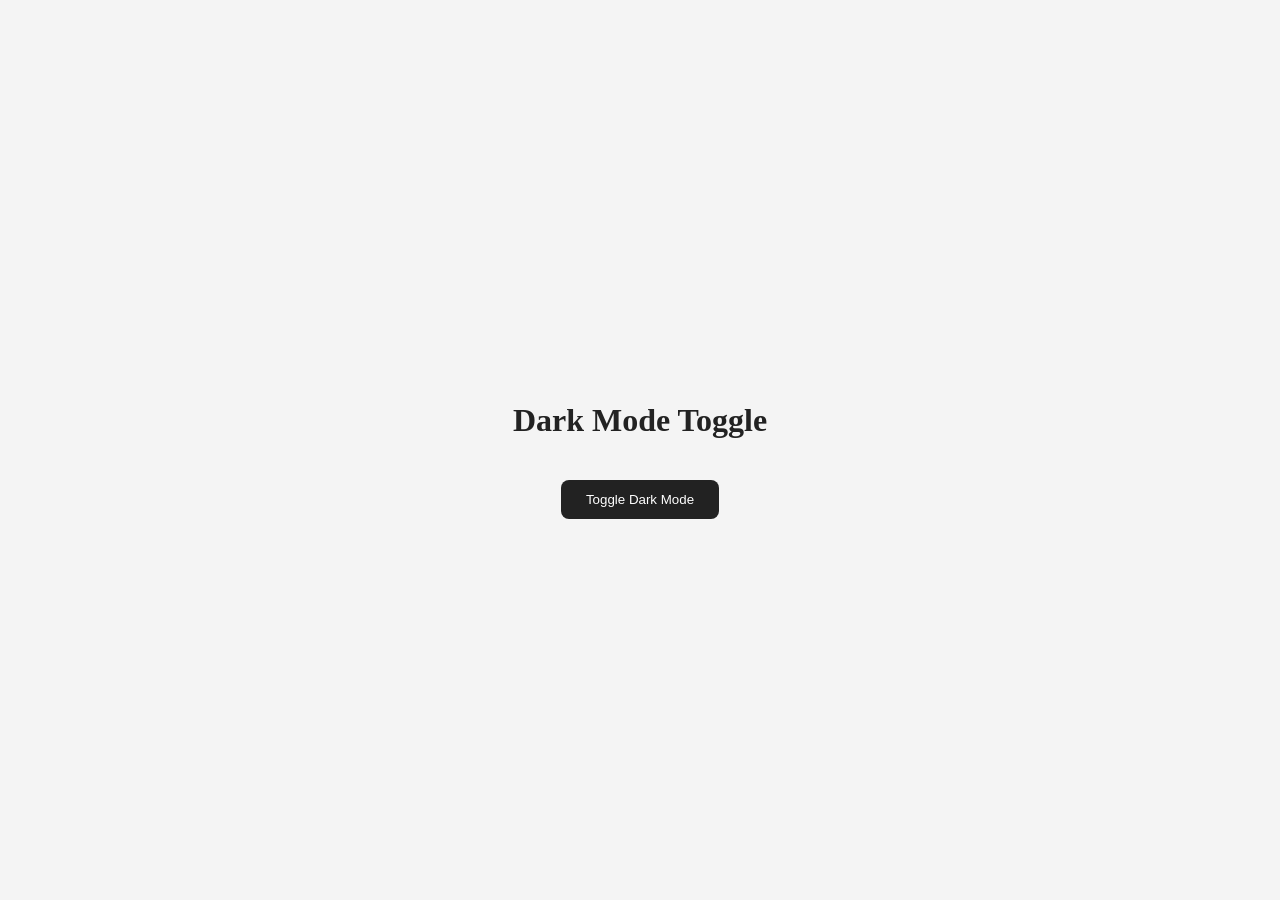
<file: 01_dark_mode_toggle/index.html>
<!DOCTYPE html>
<html lang="en">
<head>
    <meta charset="UTF-8">
    <meta name="viewport" content="width=device-width, initial-scale=1.0">
    <title>Dard Mode Toogle</title>
    <link rel="stylesheet" href="style.css">
</head>
<body>
    <div class="container">
        <h1>Dark Mode Toggle</h1>
        <button id="toggleButton">
            Toggle Dark Mode
        </button>
    </div>
    
    <script src="main.js"></script>
</body>
</html>
</file>
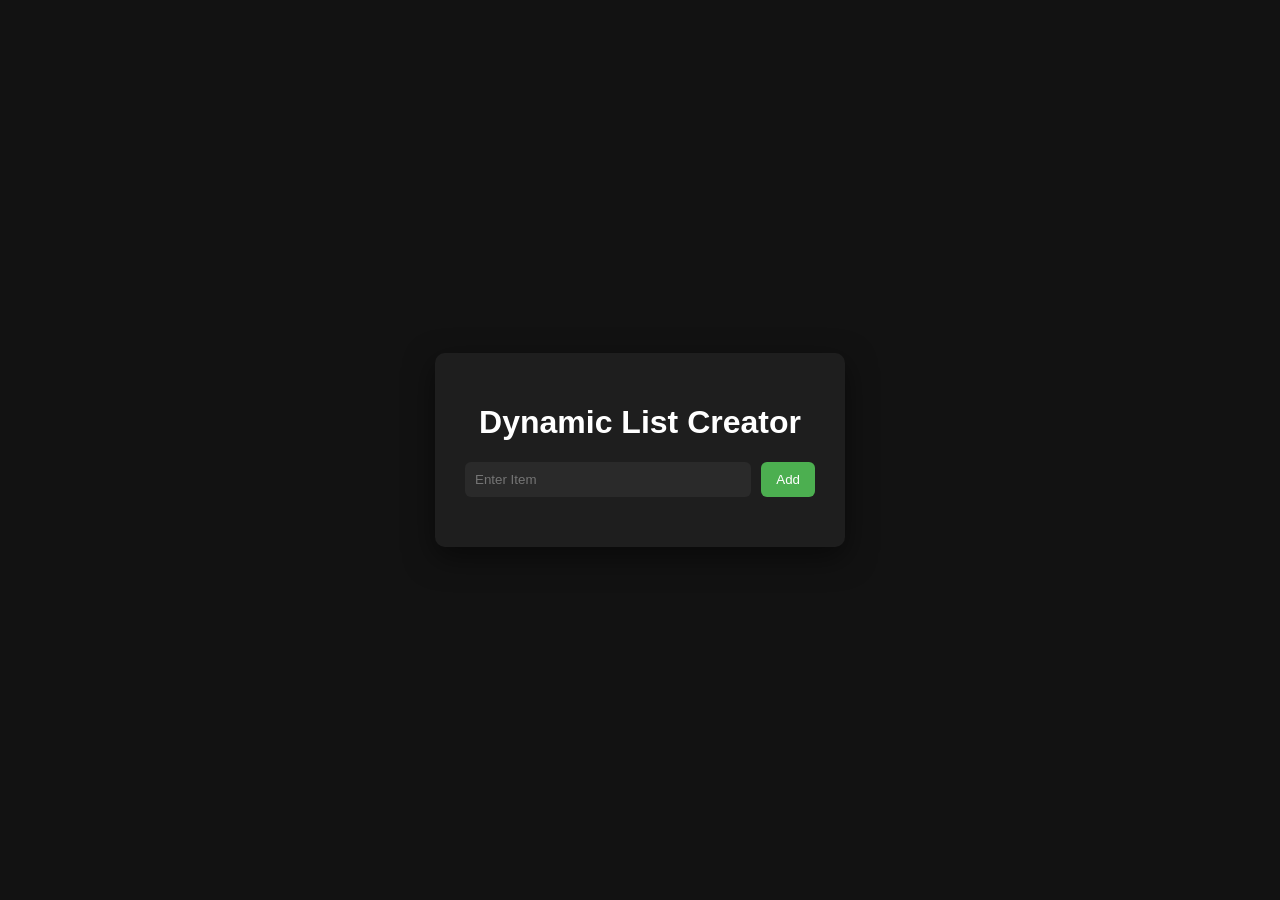
<file: 02_dynamic_list_creator/index.html>
<!DOCTYPE html>
<html lang="en">
<head>
    <meta charset="UTF-8">
    <meta name="viewport" content="width=device-width, initial-scale=1.0">
    <title>Dynamic List Creator</title>
    <link rel="stylesheet" href="style.css">
</head>
<body>
    <div class="container">
        <h1>Dynamic List Creator</h1>
        <div class="input-box">
            <input type="text" id="itemInput" placeholder="Enter Item">
            <button id="addBtn">Add</button>
        </div>
        <ul id="list"></ul>
    </div>


    
    <script src="main.js"></script>
</body>
</html>
</file>
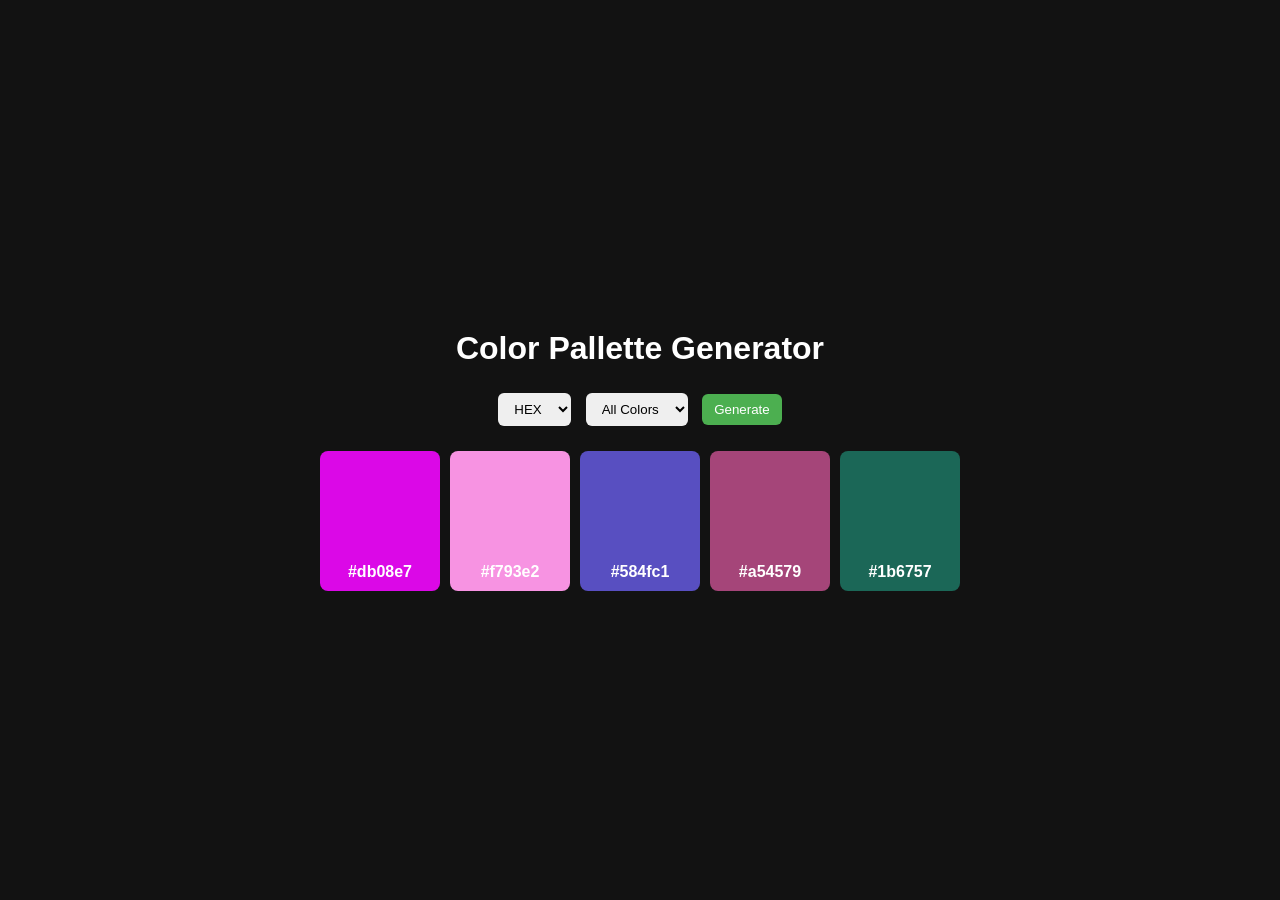
<file: 03_color_palette_generator/index.html>
<!DOCTYPE html>
<html lang="en">
<head>
    <meta charset="UTF-8">
    <meta name="viewport" content="width=device-width, initial-scale=1.0">
    <title>Color Palette Generator</title>
    <link rel="stylesheet" href="style.css">
</head>
<body>
    <div class="container">
        <h1>Color Pallette Generator</h1>

        <div class="controls">
            <select id="format">
                <option value="hex">HEX</option>
                <option value="rgb">RGB</option>
            </select>

            <select id="tone">
                <option value="all">All Colors</option>
                <option value="light">Light</option>
                <option value="dark">Dark</option>
            </select>

            <button id="generateBtn">Generate</button>
        </div>

        <div id="palette" class="palette"></div>
    </div>


    
    <script src="main.js"></script>
</body>
</html>
</file>
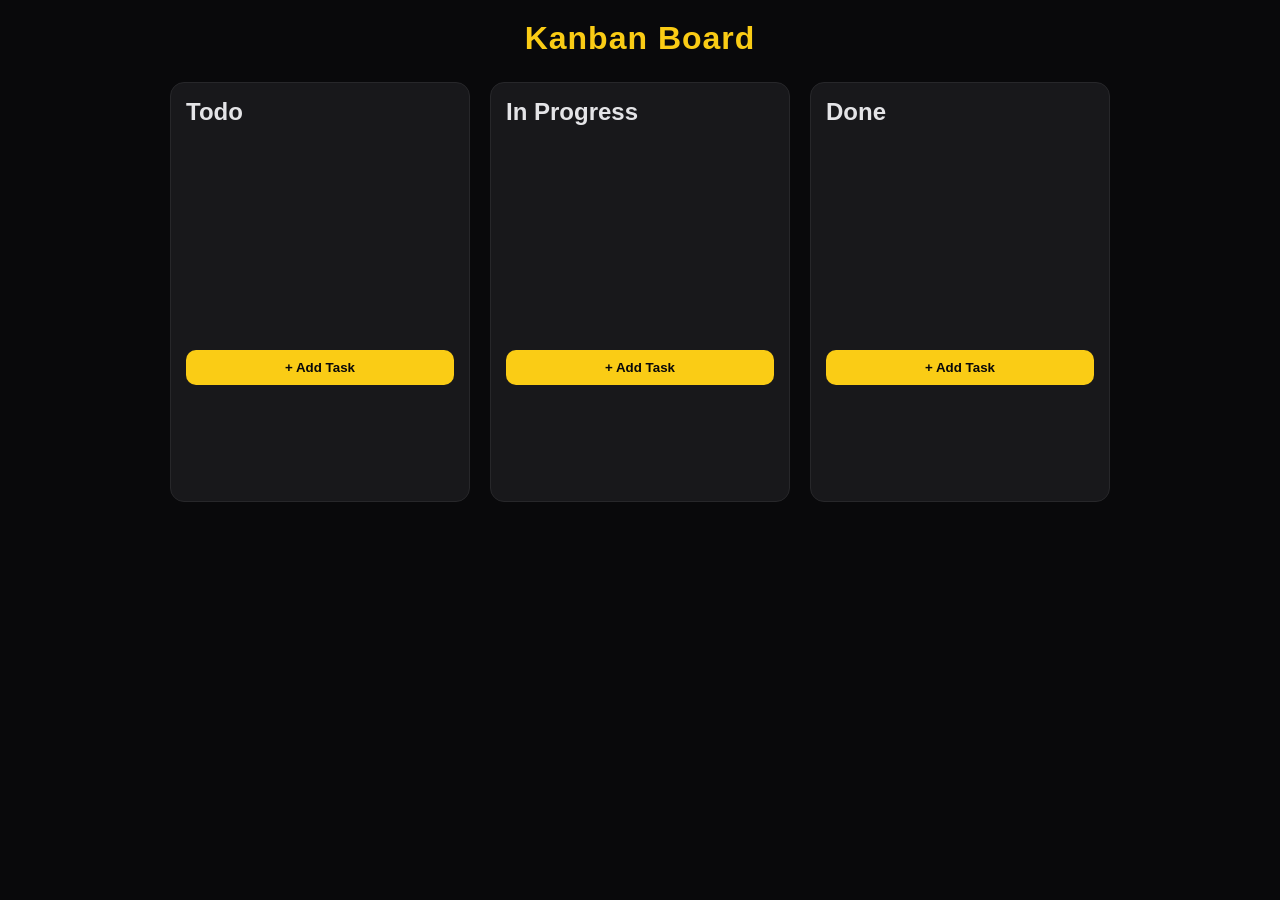
<file: 04_kanban_boards/index.html>
<!DOCTYPE html>
<html lang="en">
<head>
  <meta charset="UTF-8" />
  <title>Mini Kanban Board</title>
  <link rel="stylesheet" href="style.css" />
</head>
<body>

  <h1>Kanban Board</h1>

  <div class="board">

    <div class="column" data-status="todo">
      <h2>Todo</h2>
      <div class="tasks"></div>
      <button class="add-btn">+ Add Task</button>
    </div>

    <div class="column" data-status="inprogress">
      <h2>In Progress</h2>
      <div class="tasks"></div>
      <button class="add-btn">+ Add Task</button>
    </div>

    <div class="column" data-status="done">
      <h2>Done</h2>
      <div class="tasks"></div>
      <button class="add-btn">+ Add Task</button>
    </div>

  </div>

  <script src="main.js"></script>
</body>
</html>
</file>
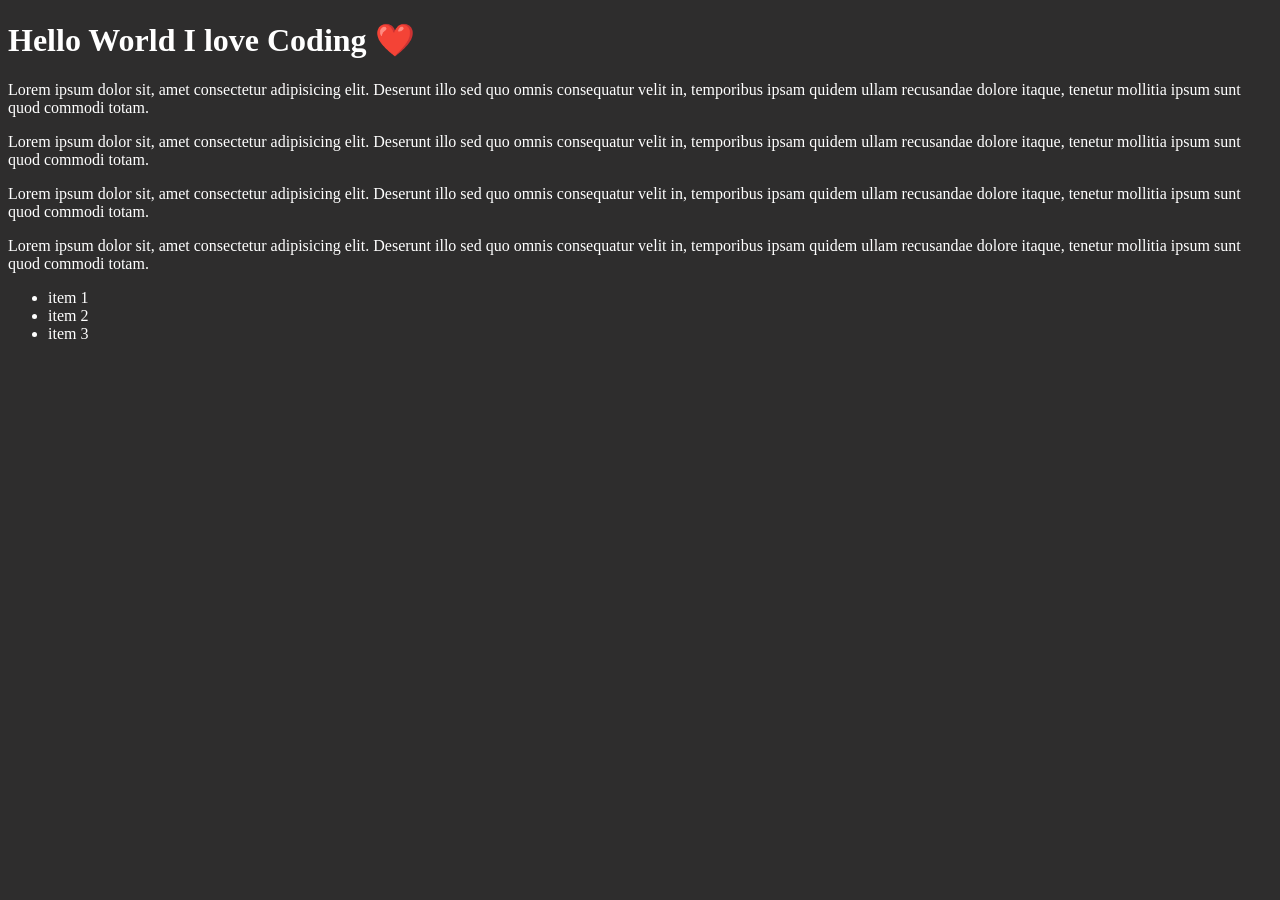
<file: concept/index.html>
<!DOCTYPE html>
<html lang="en">
<head>
    <meta charset="UTF-8">
    <meta name="viewport" content="width=device-width, initial-scale=1.0">
    <link rel="stylesheet" href="style.css">
    <title>DOM in JS</title>
</head>
<body>
    <h1 id="heading1">Hello World <span>I love Coding ❤️</span></h1>
    <p class="para">
        Lorem ipsum dolor sit, amet consectetur adipisicing elit. Deserunt illo sed quo omnis consequatur velit in, temporibus ipsam quidem ullam recusandae dolore itaque, tenetur mollitia ipsum sunt quod commodi totam.
    </p>
    <p class="para">
        Lorem ipsum dolor sit, amet consectetur adipisicing elit. Deserunt illo sed quo omnis consequatur velit in, temporibus ipsam quidem ullam recusandae dolore itaque, tenetur mollitia ipsum sunt quod commodi totam.
    </p>
    <p class="para">
        Lorem ipsum dolor sit, amet consectetur adipisicing elit. Deserunt illo sed quo omnis consequatur velit in, temporibus ipsam quidem ullam recusandae dolore itaque, tenetur mollitia ipsum sunt quod commodi totam.
    </p>
    <p class="para">
        Lorem ipsum dolor sit, amet consectetur adipisicing elit. Deserunt illo sed quo omnis consequatur velit in, temporibus ipsam quidem ullam recusandae dolore itaque, tenetur mollitia ipsum sunt quod commodi totam.
    </p>

    <ul id="list-container">
        <li>item 1</li>
        <li>item 2</li>
        <li>item 3</li>
    </ul>

</body>
    <script>
        // const listItems = document.querySelectorAll("#list-container li")
        // console.log(listItems.length)
        // const ul = document.getElementById("list-container");
        // ul.innerHTML += "<li>item 4</li>"
    </script>

</html>

<!-- Write a proper blog stating differentiation between HRML Collection vs NodeList. -->
</file>
<file: 01_dark_mode_toggle/style.css>
body {
    margin: 0;
    height: 100vh;
    display: flex;
    justify-content: center;
    align-items: center;
    background: #f4f4f4;
    color: #222;
    transition: 0.3s;
}

.container{
    text-align: center;
}

button{
    margin-top: 20px;
    padding: 12px 25px;
    border: none;
    border-radius: 8px;
    cursor: pointer;
    background: #222;
    color: white;
    transition: 0.3s;
}

button:hover{
    transform:scale(1.05);
}

.dark{
    background: #121212;
    color: white;
}

.dark button {
    background: white;
    color: black;
}
</file>
<file: 02_dynamic_list_creator/style.css>
body{
    margin:0;
    height:100vh;
    display:flex;
    justify-content:center;
    align-items:center;
    background:#121212;
    font-family:Arial, Helvetica, sans-serif;
    color:white;
}

.container{
    background:#1e1e1e;
    padding:30px;
    border-radius:10px;
    width:350px;
    text-align:center;
    box-shadow:0 10px 30px rgba(0,0,0,0.5);
}

.input-box{
    display:flex;
    gap:10px;
    margin-top:20px;
}

input{
    flex:1;
    padding:10px;
    border:none;
    border-radius:6px;
    outline:none;
    background:#2a2a2a;
    color:white;
}

button{
    padding:10px 15px;
    border:none;
    border-radius:6px;
    background:#4caf50;
    color:white;
    cursor:pointer;
}

button:hover{
    background:#43a047;
}

ul{
    list-style:none;
    padding:0;
    margin-top:20px;
}

li{
    display:flex;
    justify-content:space-between;
    align-items:center;
    background:#2a2a2a;
    padding:10px;
    border-radius:6px;
    margin-top:10px;
}

.delete{
    background:#e53935;
    border:none;
    color:white;
    padding:5px 10px;
    border-radius:4px;
    cursor:pointer;
}

.delete:hover{
    background:#c62828;
}
</file>
<file: 03_color_palette_generator/style.css>
body{
    margin:0;
    height:100vh;
    display:flex;
    justify-content:center;
    align-items:center;
    background:#121212;
    color:white;
    font-family:sans-serif;
}
    
.container{
    text-align:center;
}
    
.controls{
    margin-bottom:20px;
}
    
select,button{
    padding:8px 12px;
    margin:5px;
    border:none;
    border-radius:6px;
}
    
button{
    background:#4caf50;
    color:white;
    cursor:pointer;
}
    
.palette{
    display:flex;
    gap:10px;
}
    
.color{
    width:100px;
    height:120px;
    border-radius:8px;
    display:flex;
    justify-content:center;
    align-items:end;
    padding:10px;
    font-weight:bold;
}
</file>
<file: 04_kanban_boards/style.css>
* {
    margin: 0;
    padding: 0;
    box-sizing: border-box;
    font-family: "Inter", sans-serif;
  }
  
  body {
    background: #09090b; /* zinc-950 */
    color: #f4f4f5; /* zinc-100 */
    padding: 20px;
  }
  
  /* Title */
  h1 {
    text-align: center;
    margin-bottom: 25px;
    color: #facc15; /* yellow-400 */
    letter-spacing: 1px;
  }
  
  /* Board Layout */
  .board {
    display: flex;
    gap: 20px;
    justify-content: center;
    flex-wrap: wrap;
  }
  
  /* Columns */
  .column {
    background: #18181b; /* zinc-900 */
    padding: 15px;
    border-radius: 14px;
    width: 300px;
    min-height: 420px;
    border: 1px solid #27272a; /* zinc-800 */
    transition: 0.2s;
  }
  
  .column:hover {
    border-color: #facc15; /* yellow highlight */
  }
  
  .column h2 {
    margin-bottom: 12px;
    color: #e4e4e7; /* zinc-200 */
  }
  
  /* Tasks Container */
  .tasks {
    min-height: 200px;
  }
  
  /* Task Card */
  .task {
    background: #27272a; /* zinc-800 */
    padding: 10px;
    margin-bottom: 10px;
    border-radius: 10px;
    cursor: grab;
    transition: 0.2s;
    border: 1px solid transparent;
  }
  
  .task:hover {
    border-color: #facc15;
    transform: translateY(-2px);
  }
  
  .task.dragging {
    opacity: 0.5;
    color: red;
  }
  
  /* Add Button */
  .add-btn {
    margin-top: 12px;
    width: 100%;
    padding: 10px;
    border: none;
    background: #facc15; /* yellow */
    color: #09090b; /* dark text */
    border-radius: 10px;
    cursor: pointer;
    font-weight: 600;
    transition: 0.2s;
    font-weight: 600;
  }
  
  .add-btn:hover {
    background: #eab308; /* darker yellow */
    transform: scale(1.03);
  }
  
  /* Optional: Drop Highlight */
  .column.drag-over {
    border: 2px dashed #facc15;
  }
</file>
<file: concept/style.css>
body {
    background-color: #2e2d2d;
    color: white;
}

.blue {
    color: blue;
}
</file>
